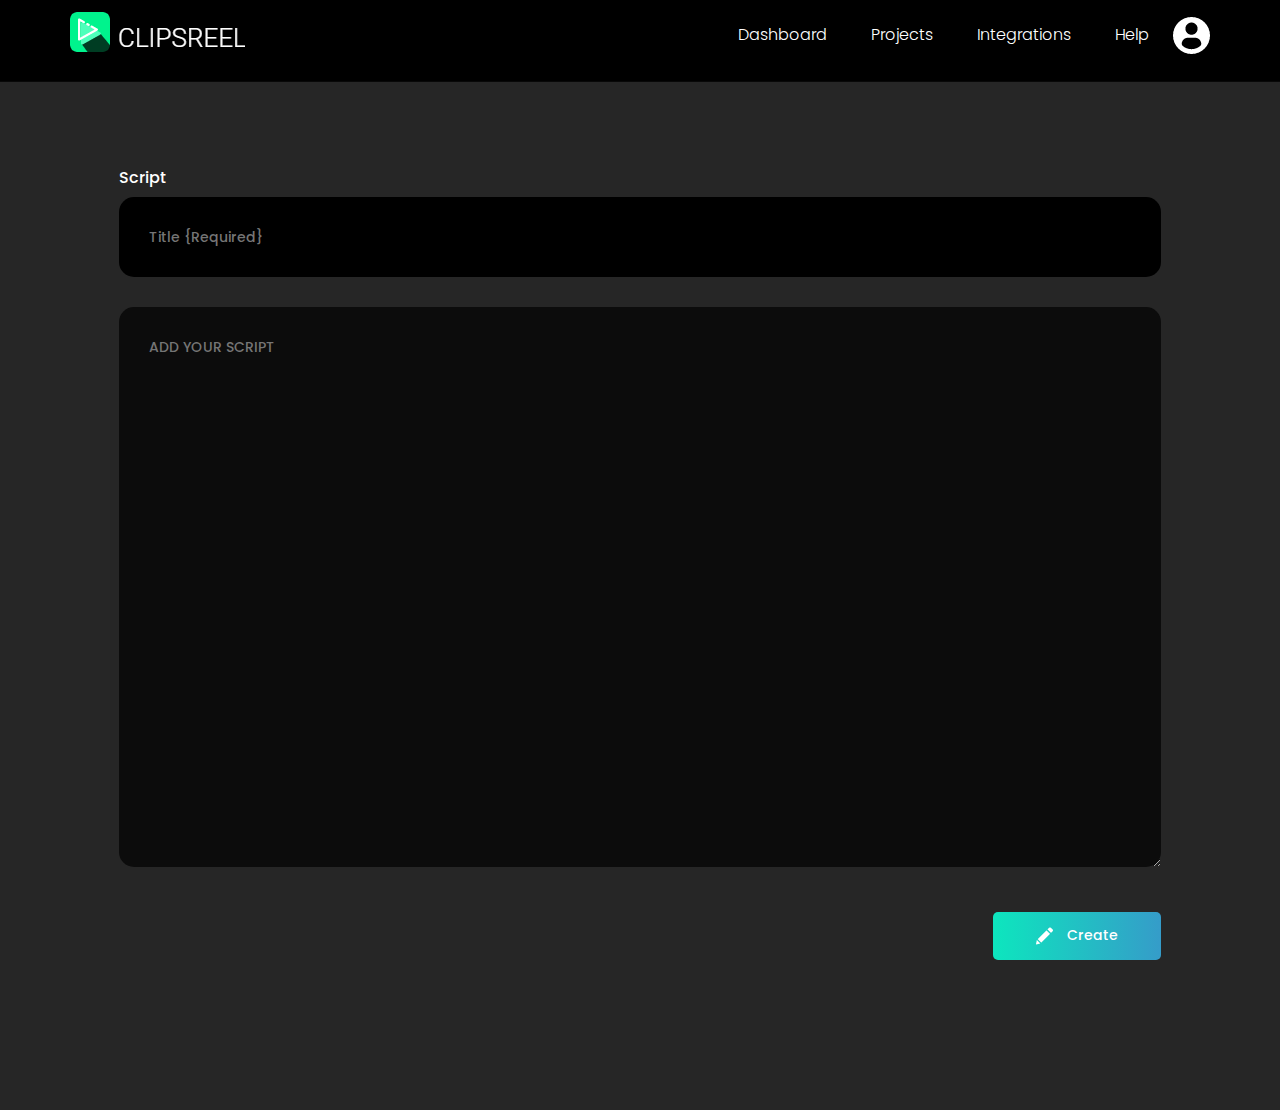
<file: script.html>
<!doctype html>
<!--[if lt IE 7]>      <html class="no-js lt-ie9 lt-ie8 lt-ie7" lang=""> <![endif]-->
<!--[if IE 7]>         <html class="no-js lt-ie9 lt-ie8" lang=""> <![endif]-->
<!--[if IE 8]>         <html class="no-js lt-ie9" lang=""> <![endif]-->
<!--[if gt IE 8]><!--> <html class="no-js" lang=""> <!--<![endif]-->
    <head>
        <meta charset="utf-8">
        <meta http-equiv="X-UA-Compatible" content="IE=edge,chrome=1">
        <title></title>
        <meta name="description" content="">
        <meta name="viewport" content="width=device-width, initial-scale=1">

        <link rel="stylesheet" href="css/bootstrap.min.css">
        <link rel="preconnect" href="https://fonts.googleapis.com">
        <link rel="preconnect" href="https://fonts.gstatic.com" crossorigin>
        <link
          href="https://fonts.googleapis.com/css2?family=Poppins:ital,wght@0,100;0,200;0,400;0,500;0,600;0,700;0,800;0,900;1,100;1,200;1,300;1,400;1,500;1,600;1,700;1,800;1,900&display=swap"
          rel="stylesheet">
        <link rel="stylesheet" href="css/bootstrap-theme.min.css">
        <link rel="stylesheet" href="css/main.css">

        <script src="js/vendor/modernizr-2.8.3-respond-1.4.2.min.js"></script>
    </head>
    <body>
        <!--[if lt IE 8]>
            <p class="browserupgrade">You are using an <strong>outdated</strong> browser. Please <a href="http://browsehappy.com/">upgrade your browser</a> to improve your experience.</p>
        <![endif]-->
        <nav class="navbar navbar-inverse navbar-fixed-top" role="navigation">
          <div class="container">
            <div class="navbarHolder clearfix">
              <button type="button" class="navbar-toggle collapsed" data-toggle="collapse" data-target="#navbar" aria-expanded="false" aria-controls="navbar">
                <span class="sr-only">Toggle navigation</span>
                <span class="icon-bar"></span>
                <span class="icon-bar"></span>
                <span class="icon-bar"></span>
              </button>
              <div class="logoHolder">
                <a class="logoBox" href="#">
                  <img src="img/logo.png" alt="">
                </a>
              </div>
              <div class="menuHolder">
                  <ul>
                    <li><a href="">Dashboard</a></li>
                    <li><a href="">Projects</a></li>
                    <li><a href="">Integrations</a></li>
                    <li><a href="">Help</a></li>
                    <li><a href="#"><img src="img/user.png" alt=""></a></li>
                  </ul>
              </div>
            </div>
          </div>
        </nav>
        <div class="scriptHolder">
            <div class="container">
              <form action="">
                <h1 class="scriptTitle">Script</h1>
                <div class="titleBox">
                  <input type="text" class="wd100" placeholder="Title {Required}">
                </div>
                <div class="messagBox">
                  <textarea name="" id="" cols="30" rows="25" class="wd100" placeholder="ADD YOUR SCRIPT"></textarea>
                </div>
                <div class="submitBox text-right">
                  <a class="btnSubmit"  href="#"> <img src="img/COLOR.png" alt=""> Create </a>
                </div>
              </form>
            </div>
        </div>
        <script src="http://ajax.googleapis.com/ajax/libs/jquery/1.11.2/jquery.min.js"></script>
        <script>window.jQuery || document.write('<script src="js/vendor/jquery-1.11.2.min.js"><\/script>')</script>
        <script src="js/vendor/bootstrap.min.js"></script>
        <script src="js/main.js"></script>
    </body>
</html>
</file>
<file: css/main.css>
/* ==========================================================================
   Author's custom styles
   ========================================================================== */

body{
   background: #262626;
}
.wd100{
   width: 100%;
}

.longContainer{
   position: relative;
   max-width: 80%;
   margin: 0 auto;
}

.flexBox{
   display: flex;
}
.flexRow{
   flex-direction:row;
}
.flexCol{
   flex-direction:column;
}

/* navigation */
.navbar{
   background: #000000;
   padding: 12px 0;
}
.navbarHolder{
   display: flex;
   justify-content: space-between;
}
.navbar .container{
   max-width: 1740px;
}
.logoHolder{
   flex-grow: 8;
}
.menuHolder ul{
    list-style: none;
    margin: 0;
    padding: 0;
}
.menuHolder ul li{
   display: inline-block;
   vertical-align: middle;
}
.menuHolder ul li a{
   display: block;

   font-size: 16px;
   color: white;
   text-decoration: none;
   font-family: 'Poppins', sans-serif; 
   font-weight: 300;
   position: relative;
   transition: all .1s ease-in-out;
}
.menuHolder ul li:not(:last-child) a{
   padding: 12px 20px;
}
.menuHolder ul li a:hover{
   color: #00ffd0;
}
.menuHolder ul li:not(:last-child) a:before{
   position: absolute;
   content: '';
   width: 30%;
   background: white;
   height: 2px;
   left: 0;
   right: 0;
   margin:auto;
   opacity: 0;
   bottom: -10px;
   transition: all .35s ease-in-out;
}
.menuHolder ul li a:hover:before{
   bottom: 0;
   opacity: 1;
}

/* SCRIPT */
.scriptHolder{
   padding-top:149px;
   margin-bottom: 150px;
}
.scriptHolder .container{
   padding: 0 5%;
}

.scriptHolder  .scriptTitle{
   font-size: 16px;
   color: white;
   font-family: 'Poppins', sans-serif;
   font-weight: 500;
   margin-bottom: 10px;
}
.scriptHolder .titleBox input{
   padding: 30px;
   color: #949494;
   background: #000000;
   outline: none;
   border-radius: 15px;
   margin-bottom: 30px;
   border: 0;
   font-size: 14px;
   font-family: 'Poppins', sans-serif;
   font-weight: 500;
}

.scriptHolder .messagBox textarea{
   padding: 30px;
   color: white;
   background: #0C0C0C;
   outline: none;
   border-radius: 15px;
   border: 0;
   font-size: 14px;
   font-family: 'Poppins', sans-serif;
   font-weight: 500;
}

.scriptHolder .submitBox .btnSubmit{
   display: block;
   text-align: center;
   margin-right: 0;
   margin-left: auto;
   margin-top:40px;
   width: 168px;
   padding: 15px 0;
   line-height: 1;
   border-radius: 5px;
   font-family: 'Poppins', sans-serif;
   font-weight: 500;
   outline: none;
   color: white;
   background-image: linear-gradient( to right ,#0DE6BE,#359CC9);
   text-decoration: none;
   transition: background-image .5s ease-in-out;
}
.scriptHolder .submitBox .btnSubmit:hover{
   background-image: linear-gradient( to right ,#359CC9,#0DE6BE);
   font-weight: 700;
}
.scriptHolder .submitBox .btnSubmit img{
   margin-right: 10px;
}

/* STORY */
.mainContent{
   padding-top: 82px;
   padding-bottom: 137px;
}
.leftBox{
  flex: 0 0 35%;
  padding-right: 4%;
}
.rightBox{
   flex: 1;
   background: #333333;
}

.leftBox .descHolder{
   border: 1px solid #707070;
   border-bottom: 0;
   border-top: 0;
}
.leftBox .descBox{
   margin-top: 20px;
   width: 100%;
   margin-bottom: 20px;
   outline: none;
   width: 100%;
   border-radius: 10px;
   color: white;
   background: #242424;
   padding :20px;
}

.leftBox .descBox.active{
   background:#2DA882 ;
}

/* infobar */
.rightBox .infobar{
   background: #000000;
   justify-content: flex-end;
   align-items: center;
   padding:19px 0;
}
.rightBox .infobar .name{
   width: 35%;
   margin-right: 30px;
}
.rightBox .infobar .name input{
   border-radius: 50px;
   background: #161616;
   font-size: 14px;
   font-family: 'Poppins', sans-serif;
   font-weight:400;
   outline: none;
   border: 0;
   color: #A5A5A5;
   border: 1px solid #707070;
   width: 100%;
   height: 42px;
   text-align: left;
   padding-left: 30px;
}
.rightBox .infobar .buttons a{
   display: inline-block;
   width: 163px;
   text-align: center;
   text-align: center;
   padding :12px 0;
   font-size: 14px;
   font-weight: 500;
   text-decoration: none;
   color: white;
   border-radius: 5px;
   text-transform: capitalize;

}
.rightBox .infobar .buttons .save{
   background-image: linear-gradient( to right ,#0DE6BE,#359CC9);
   margin-right:20px;
}
.rightBox .infobar .buttons .render{
   background-image: linear-gradient( to right ,#AD2FD0,#C53884);
}
.rightBox .infobar .buttons a img{
   margin-right: 8px;
}

/* settings */
.rightBox .settingsBox{
   background: #232323;
   padding: 11px 0;
}
.rightBox .settingsBox ul{
   list-style: none;
   margin:0;
   padding: 0;
   text-align: center;
}
.rightBox .settingsBox ul li{
   display: inline-block;
}
.rightBox .settingsBox ul li a{
   font-size: 14px;
   font-weight: 500;
   color: white;
   display: block;
   padding:30px;
   text-decoration:none;
   text-transform: capitalize;
   text-align: center;
   transition:color .25s ease-in-out;
}
.rightBox .settingsBox ul li a img{
   display: block;
   margin: 0 auto;
   margin-bottom: 15px;;
   transition:display .25s ease-in-out;
}
.rightBox .settingsBox ul li a img.active{
   display: none;
}
.rightBox .settingsBox ul li a.active,.rightBox .settingsBox ul li a:hover {
   color: #00FFB1;
}
.rightBox .settingsBox ul li a.active img.plain,.rightBox .settingsBox ul li a:hover img.plain{
   display: none;
}
.rightBox .settingsBox ul li a.active  img.active,.rightBox .settingsBox ul li a:hover img.active{
   display: block;
}

/* video player */
.videoHolder{
   padding:0 15px;
}
.videoHolder .videoBox{
   width: 100%;
   max-width: 70%;
   margin: 0 auto;
   position: relative;
}
/* .videoHolder .videoBox video{
   position: absolute;
   height: 100%;
   width: 100%;
   top:0;
   left: 0;
} */
.videoHolder .videoBox .player img{
   position: relative;
   width: 100%;
   top: 0;
   left: 0;
}

.rightBox .controlBox{
   display: flex;
   align-items: center;
   justify-content: space-evenly;
   max-width: 95%;
   background: #000000;
   padding: 20px 0;
   border-radius: 10px;
   margin:0 auto;
   position: relative;
   top:-40px;
}
.rightBox .controlBox .box{
   flex:1;
}
.rightBox .controlBox .timeBox{
   padding-left: 30px;
}
.rightBox .controlBox .timeBox span{
   color: #FFFFFF;
   font-size: 14px;
   font-family: 'Poppins', sans-serif;
   font-weight:400;
}
.rightBox .controlBox .buttonsBox{
   display: flex;
   justify-content: space-evenly;
   cursor: pointer;
}
.rightBox .controlBox .expand{
   text-align:right;
   padding-right: 30px;
}





/* MEDIA */
.leftBox .descHolder{
   display: none;
}
.leftBox .descHolder.active{
   display: block;
}

.leftBox .descHolder .catDetails{
   display: none;
}
.leftBox .descHolder .catDetails.active{
   display: block;
}
.leftBox #media .categoryBox a, .leftBox #audio .categoryBox a{
   flex: 1;
   text-align: center;
   padding: 10px 0;
   color: white;
   text-decoration: none;
   font-size: 14px;
   font-family: 'Poppins', sans-serif;
   font-weight: 500;;
   text-transform: capitalize;
}
.leftBox #media .categoryBox a.active, .leftBox #audio .categoryBox a.active{
   background: #00C587;
}
.leftBox #media .categoryBox a.rLeft,.leftBox #audio .categoryBox a.rLeft{
   border-top-left-radius: 10px;
   border-bottom-left-radius: 10px;
}
.leftBox #media .categoryBox a.rRight,.leftBox #audio .categoryBox a.rRight{
   border-top-right-radius: 10px;
   border-bottom-right-radius: 10px;
}
.leftBox #media .searchBox input,.leftBox #audio .searchBox input{
   outline: none;
   width: 100%;
   height: 50px;
   margin: 20px 0;
   padding-left: 30px;
}
.leftBox #media .imageList, .leftBox #audio .imageList, .leftBox .templateList .imageList{
   justify-content: space-between;
   flex-wrap: wrap;
} 
.leftBox #media .imageList a,.leftBox #audio .imageList a,.leftBox .templateList a{
   display: block;
   flex: 0 0 49%;
   margin-bottom: 15px;
}
.leftBox #media .imageList a img,.leftBox #audio .imageList a img, .leftBox .templateList a img{
   width: 100%;
}
#media.mediaBox .btnUpload{
   margin-bottom: 30px;
}

/* AUDIO */

.leftBox #audio .imageList{
   margin-top: 20px;
   padding-top: 20px;
}
.leftBox #audio #music .imageList{
   border-top: 1px solid #707070;
}
.leftBox #audio .imageList a{
   display: block;
   flex: 0 0 31%;
   margin-bottom: 15px;
}

/* TTS */
#tts{
   border-top: 1px solid #707070;
   margin-top: 30px;
   padding-top: 30px;;
}
.ttsDetais{
   background: #303030;
   padding: 15px 10px;
   border-radius: 10px;
}
.ttsDetais .settingsBox{
   display: flex;
   justify-content: space-between;
}
.ttsDetais div{
   flex:0 0 30%;
   position: relative;
}
.ttsDetais span{
   display: block;
   text-align: center;
   font-family: 'Poppins', sans-serif;
   font-size: 11px;
   font-weight: 400;
   text-transform: uppercase;
   color:#7D7D7D;
}
.ttsDetais .selected{
   display: block;
   color: white;
   font-family: 'Poppins', sans-serif;
   font-size: 14px;
   font-weight: 400;
   border: 1px solid rgb(165, 162, 162);
   text-align:left;
   border-radius: 5px;
   padding: 10px 5px 10px 10px;
   display: block;
   text-transform: capitalize;
   cursor: pointer;
   z-index: 150;
   background-image: url('../img/down.png');
   background-position: center right 10px;
   background-repeat: no-repeat;
   white-space: nowrap;
   text-overflow: ellipsis;

}
.ttsDetais .settingsBox ul{
   display: none;
   position: absolute;
   padding: 0;
   margin: 0;
   list-style: none;
   border: 1px solid #707070;
   width: 100%;
   border-top: 0;
   background: #303030;
   z-index: 100;
}
.ttsDetais .settingsBox ul li{
   display: block;
   padding: 10px 0 10px 5px;
   color:white;
   font-family: 'Poppins', sans-serif;
   font-size: 14px;
   font-weight: 400;
}
.ttsDetais .settingsBox ul li:hover{
   background: white;
   color:#303030;
   cursor: pointer;
}

.ttsDetais .textBox {
   margin-top: 20px;
}
.ttsDetais .textBox textarea{
   background: #0C0C0C;
   color: #787878;
   border-radius: 10px;
   width: 100%;
   border: 1px solid #707070;
   outline: none;
   padding: 15px;
   height: 172px;
   font-family: 'Poppins', sans-serif;
   font-size: 14px;
   font-weight: 400;
}
.ttsDetais .submitBox{
   margin-top: 20px;
   justify-content: space-between;
}
.ttsDetais .submitBox a{
   flex: 0 0 48%;
   display: block;
   text-decoration: none;
   text-align:center;
   padding: 12px 0;
   color: white;
   font-family: 'Poppins', sans-serif;
   font-size: 14px;
   text-transform: capitalize;
   font-weight: 500;
   border-radius: 10px;
}
.ttsDetais .submitBox a img{
   margin-right: 10px;
}
.ttsDetais .submitBox .btnPrev{
   background-image: linear-gradient(to right,#52C0FF,#A382FF);
}
.ttsDetais .submitBox .btnSave{
   background-image: linear-gradient(to right,#09EEBD,#3995CA);
}

/* CREDITS */
#credits .heading{
   display: block;
   font-size: 16px;
   font-family: 'Poppins', sans-serif;
   font-weight: 500;
   color: #ffffff ;
   text-transform: capitalize;
   margin: 15px 0;
}
#credits textarea{
   background: #0C0C0C;
   color: #787878;
   border-radius: 10px;
   width: 100%;
   border: 1px solid #707070;
   outline: none;
   padding: 15px;
   height: 140px;
   font-family: 'Poppins', sans-serif;
   font-size: 14px;
   font-weight: 400;
}
#credits .uploadBox, #style .uploadBox{
   margin-top: 20px;
   background: #303030;
   padding: 10px 15px;
   border-radius: 10px;
   margin-bottom: 30px;
}
#credits .uploadBox .btnOutro ,#style .uploadBox .btnOutro{
   display: block;
   border-radius: 5px;
   text-align: center;
   color: #8F8F8F;
   text-transform: capitalize;
   padding: 20px 0;
   color: #8F8F8F;
   border: 1px solid #707070;
   background: #171717;
   border-radius: 5px;
   margin-bottom: 10px;
   text-decoration: none;
}
#credits .uploadBox .flexBox,#style .uploadBox .flexBox{
   align-items: center;
   justify-content: space-between;
}
#credits .uploadBox .flexBox span ,#style .uploadBox .flexBox span {
   font-family: 'Poppins', sans-serif;
   font-size: 14px;
   text-transform: capitalize;
   font-weight: 500;
   color:#6E6E6E ;
   flex: 1;
}
#credits .slideBtn,#style .slideBtn{
   display: flex;
   align-items: center;
   justify-content: space-between;
}
#credits .slideBtn span,#style .slideBtn span{
   margin-right: 10px;
}
#credits .slideHolder,#style .slideHolder{
   position: relative;
   width: 59px;
   height: 37px;
   background: #636363;
   border-radius: 30px;
   position: relative;
}
#credits .slideHolder .slider,#style .slideHolder .slider{
   position: absolute;
   content: '';
   width: 26px;
   height: 26px;
   border-radius: 50%;
   top: 3px;
   background: #EBEBEB;
   left: 5px;
   bottom: 3px;
   margin: auto;
   -webkit-transition: all .5s ease-in-out;
   -moz-transition: all .5s ease-in-out;
   -ms-transition: all .5s ease-in-out;
   -o-transition: all .5s ease-in-out;
   transition: all .5s ease-in-out;
}

#credits .slideHolder.active,#style .slideHolder.active{
   background: #C23636;
}
#credits .slideHolder.active .slider,#style .slideHolder.active .slider{
   left:calc(100% - 31px);
}

#credits .templateBox,#style .templateBox{
   padding: 10px;
   background:#303030;
}

/* Style */
#style .logoBox, #style .watermarkBox{
   justify-content: space-between;
}
#style .uploadBox{
   flex-basis: 65%;
}
#style .positionBox {
   margin-top: 20px;
   padding: 10px 20px;
   flex-basis: 31%;
   background:#303030;
   margin-bottom: 30px;
   border-radius: 10px;
}
#style .positionBox .heading{
   display: block;
   font-family: 'Poppins', sans-serif;
   font-size: 14px;
   text-transform: capitalize;
   font-weight: 500;
   color: white;
   margin-bottom: 10px;
}
#style .positionBox .position{
   display: flex;
   justify-content: space-between;
   flex-wrap: wrap;
}
#style .positionBox .position .pos{
   flex: 0 1 calc(100%/3 - 5%);
   height: 29px;
   background: #636363;
   margin-bottom: 10px;
   cursor: pointer;
}
#style .positionBox .position .pos.active{
   background:#00BF85;
}
#style .logoBox .outroLogo{
   border-radius: 50%;
   border:1px solid #5E5E5E;
   overflow:hidden;
}
#style .outroLogo img{
   width: 60px;
   height: 60px;
}
#style .uploadBox .slideBtn span{
   font-size: 12px !important;
}
#style .dimmerBox{
   display: flex;
   justify-content: space-between;
   padding: 20px 0;
   background: #303030;
   align-items: center;
   padding:20px 15px;
   margin-bottom: 30px;
   border-radius: 10px;
}
#style .dimmerBox .dimmer{
   display: block;
   font-family: 'Poppins', sans-serif;
   font-size: 16px;
   color: white;
   text-transform: capitalize;
}

#style .dimmerBox .slideHolder.active{
   background: #00BF85;
}
#style .dimmerBox .dimmer{
   flex: 1;
}




.btnUpload{
   display: block;
   border-radius: 10px;
   font-size: 14px;
   font-family: 'Poppins', sans-serif;
   font-weight: 500;
   color: white;
   background-image: linear-gradient(to right,#51C1FF,#A97DFF);
   text-align: center;
   padding: 12px 0;
   margin-top: 25px;
   text-decoration: none;
}

#style .templateBox .heading{
   display: block;
   font-size: 16px;
   font-family: 'Poppins', sans-serif;
   font-weight: 500;
   color: #ffffff ;
   padding-left: 5px;
   text-transform: capitalize;
   margin: 15px 0;
}


.btnUpload:hover{
   text-decoration: none;
   color: white;
}

.btnUpload img{
   margin-right: 10px;
}

.footerFix{
   position: fixed;
   bottom: 0;
   width: 100%;
   left: 0;
   background:#000000 ;
}
.footerFix .timeLineBox{
   padding: 20px 0;
   justify-content: flex-start;
   position: relative;
}
.footerFix .mediaBox{
   width: 202px;
   height: 95px;
   margin-right: 35px;
   text-align: center;
   border-radius: 10px;
   background: #101010;
   border: 1px solid #434343;
   color: #9A9A9A;
   padding: 25px 50px;
}
.footerFix .btnPlus{
   position: absolute;
   top: 0;
   bottom: 0;
   right: 0;
   margin: auto;
   display: flex;
   flex: 0;
   justify-content: center;
   flex-direction: column;
   background: black;
}
</file>
